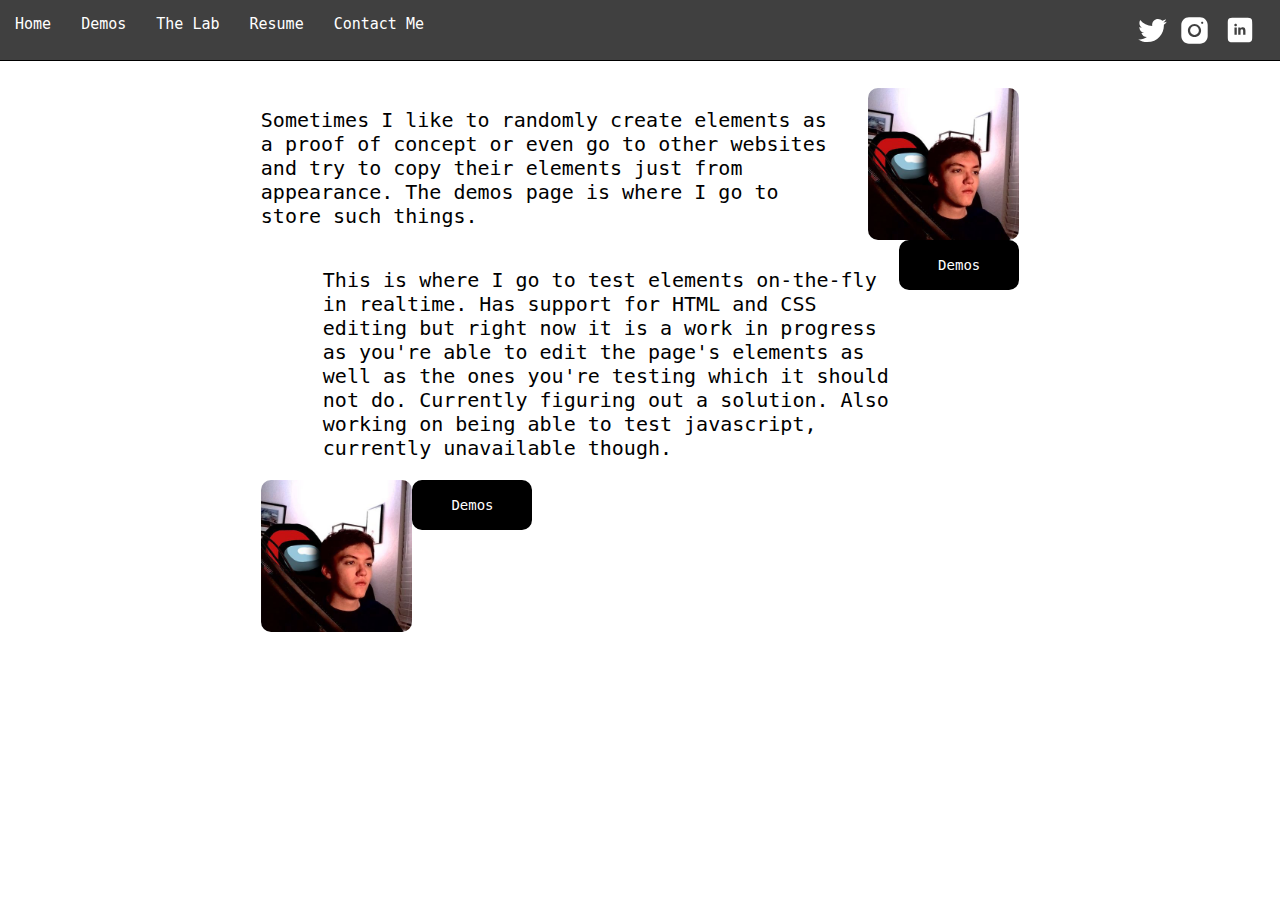
<file: views/index.html>
<!DOCTYPE html>
<html>
    <head>
    <meta name="viewport" content="width=device-width, initial-scale=1">
    <link rel="stylesheet" href="/public/stylesheets/stylesheet.css">
    <script type="text/javascript" src="/public/javascripts/header.js"></script>
  </head>
  <header>
    <div class="navigation-bar" id="navbar">
      <span class="navigation-buttons-wrapper">
        <a class="navigation-buttons" id="home-button" href="/">Home</a>
        <a class="navigation-buttons" id="demos-button" href="/demos">Demos</a>
        <a class="navigation-buttons" id="lab-button" href="/the-lab">The Lab</a>
        <a class="navigation-buttons" id="resume-button" href="/resume">Resume</a>
        <a class="navigation-buttons" id="contact-button" href="/contact-me">Contact Me</a>
      </span>
      <span class="social-media-wrapper">
        <a href="https://twitter.com/ctrlv_andrew" target="_blank"><img class="social-icon" id="twitter-button" src="/public/images/icons/twitter-icons8.svg"></a>
        <a href="https://www.instagram.com/andrew.l.williams/" target="_blank"><img class="social-icon" id="instagram-button" src="/public/images/icons/instagram-icons8.svg"></a>
        <a href="https://www.linkedin.com/in/awilliams04/" target="_blank"><img class="social-icon" id="linkedin-button" src="/public/images/icons/linkedin-icons8.svg"></a>
      <span>
    </div>
  </header>
  <body>
    <div class="text-wrapper" id="index-sections">
      <div class="paragraph-wrapper">
        <p class="index-paragraph" id="demo-paragraph">
          Sometimes I like to randomly create elements as a proof of concept or even go to other websites and try to copy their elements
          just from appearance. The demos page is where I go to store such things.
        </p>
        <img class="home-images" id="demo-preview-img" src="/public/images/resume-images/andrew_williams.jpg" alt="demo page preview">
      </div>
      <div class="button-wrapper">
        <a href="/demos">
          <button class="redirect-button" id="demos-redirect">Demos</button>
        </a>
      </div>
    </div>
    <div class="text-wrapper" id="index-sections">
      <div class="paragraph-wrapper">
        <p class="index-paragraph" id="the-lab-paragraph">
          This is where I go to test elements on-the-fly in realtime. Has support for HTML and CSS editing but right now it is a work
          in progress as you're able to edit the page's elements as well as the ones you're testing which it should not do. Currently figuring
          out a solution. Also working on being able to test javascript, currently unavailable though.
        </p>
        <img class="home-images" id="the-lab-preview-img" src="/public/images/resume-images/andrew_williams.jpg" alt="the lab page preview">
      </div>
      <div id="lab-button-wrapper">
        <a href="/the-lab">
          <button class="redirect-button" id="the-lab-redirect">Demos</button>
        </a>
      </div>
    </div>
  </body>
</html>
</file>
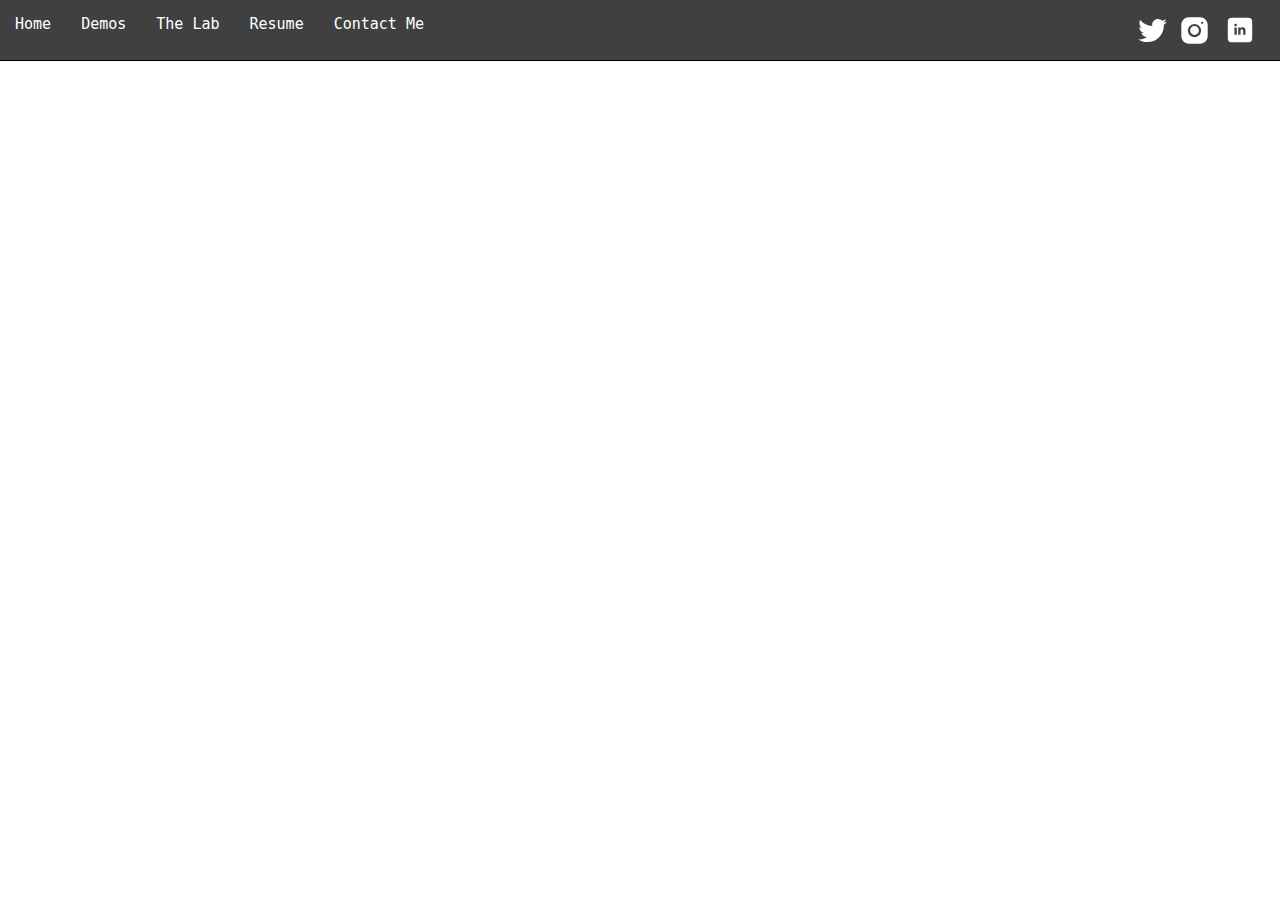
<file: views/contact-me.html>
<!DOCTYPE html>
<html>
    <head>
    <meta name="viewport" content="width=device-width, initial-scale=1">
    <link rel="stylesheet" href="/public/stylesheets/stylesheet.css">
    <script type="text/javascript" src="/public/javascripts/header.js"></script>
  </head>
  <header>
    <div class="navigation-bar" id="navbar">
      <span class="navigation-buttons-wrapper">
        <a class="navigation-buttons" id="home-button" href="/">Home</a>
        <a class="navigation-buttons" id="demos-button" href="/demos">Demos</a>
        <a class="navigation-buttons" id="lab-button" href="/the-lab">The Lab</a>
        <a class="navigation-buttons" id="resume-button" href="/resume">Resume</a>
        <a class="navigation-buttons" id="contact-button" href="/contact-me">Contact Me</a>
      </span>
      <span class="social-media-wrapper">
        <a href="https://twitter.com/ctrlv_andrew" target="_blank"><img class="social-icon" id="twitter-button" src="/public/images/icons/twitter-icons8.svg"></a>
        <a href="https://www.instagram.com/andrew.l.williams/" target="_blank"><img class="social-icon" id="instagram-button" src="/public/images/icons/instagram-icons8.svg"></a>
        <a href="https://www.linkedin.com/in/awilliams04/" target="_blank"><img class="social-icon" id="linkedin-button" src="/public/images/icons/linkedin-icons8.svg"></a>
      <span>
    </div>
  </header>
  <body>
    
  </body>
</html>
</file>
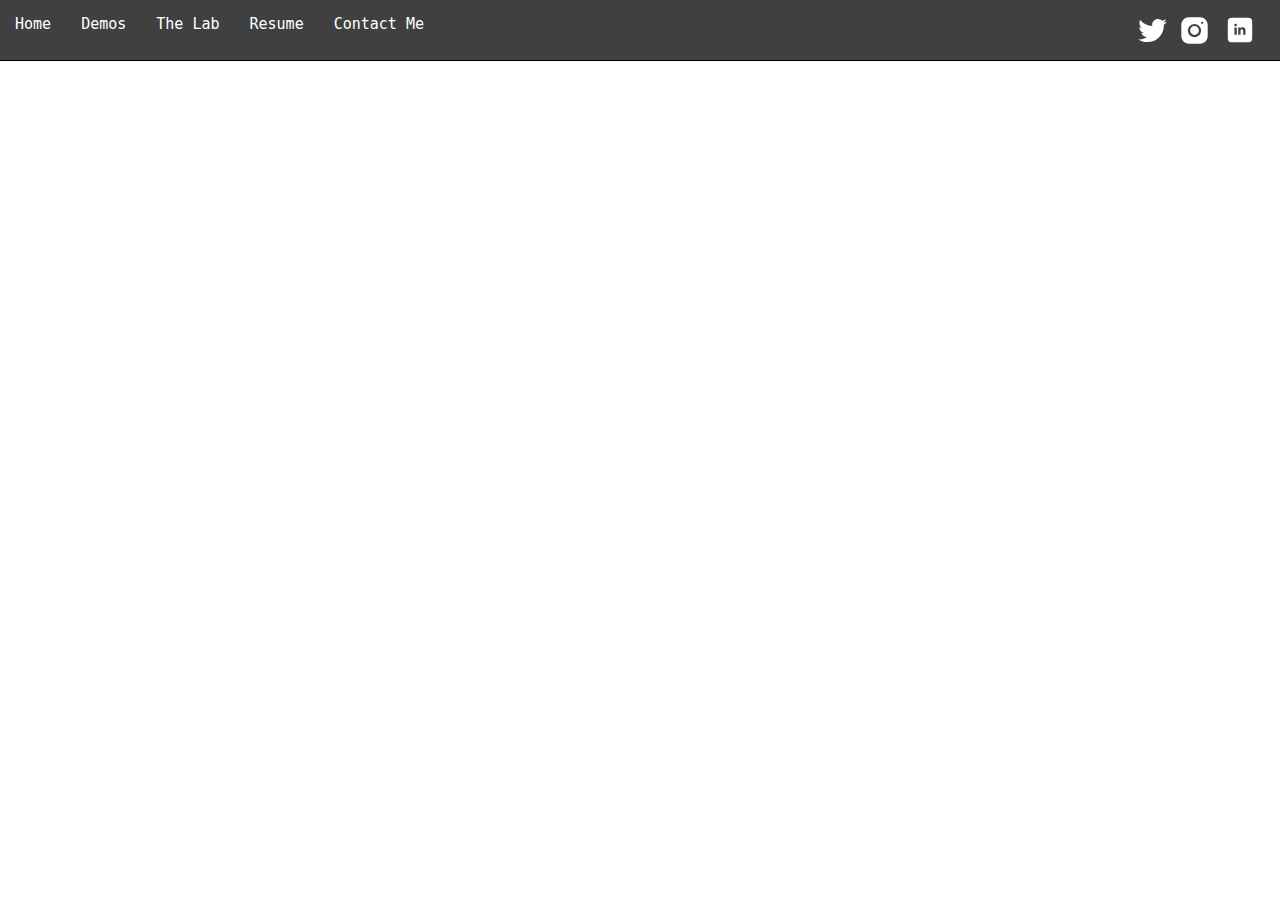
<file: views/demos.html>
<!DOCTYPE html>
<html>
  <head>
    <meta name="viewport" content="width=device-width, initial-scale=1">
    <link rel="stylesheet" href="/public/stylesheets/stylesheet.css">
    <script type="text/javascript" src="/public/javascripts/header.js"></script>
  </head>
  <header>
    <div class="navigation-bar" id="navbar">
      <span class="navigation-buttons-wrapper">
        <a class="navigation-buttons" id="home-button" href="/">Home</a>
        <a class="navigation-buttons" id="demos-button" href="/demos">Demos</a>
        <a class="navigation-buttons" id="lab-button" href="/the-lab">The Lab</a>
        <a class="navigation-buttons" id="resume-button" href="/resume">Resume</a>
        <a class="navigation-buttons" id="contact-button" href="/contact-me">Contact Me</a>
      </span>
      <span class="social-media-wrapper">
        <a href="https://twitter.com/ctrlv_andrew" target="_blank"><img class="social-icon" id="twitter-button" src="/public/images/icons/twitter-icons8.svg"></a>
        <a href="https://www.instagram.com/andrew.l.williams/" target="_blank"><img class="social-icon" id="instagram-button" src="/public/images/icons/instagram-icons8.svg"></a>
        <a href="https://www.linkedin.com/in/awilliams04/" target="_blank"><img class="social-icon" id="linkedin-button" src="/public/images/icons/linkedin-icons8.svg"></a>
      <span>
    </div>
  </header>
  <body>
    
  </body>
</html>
</file>
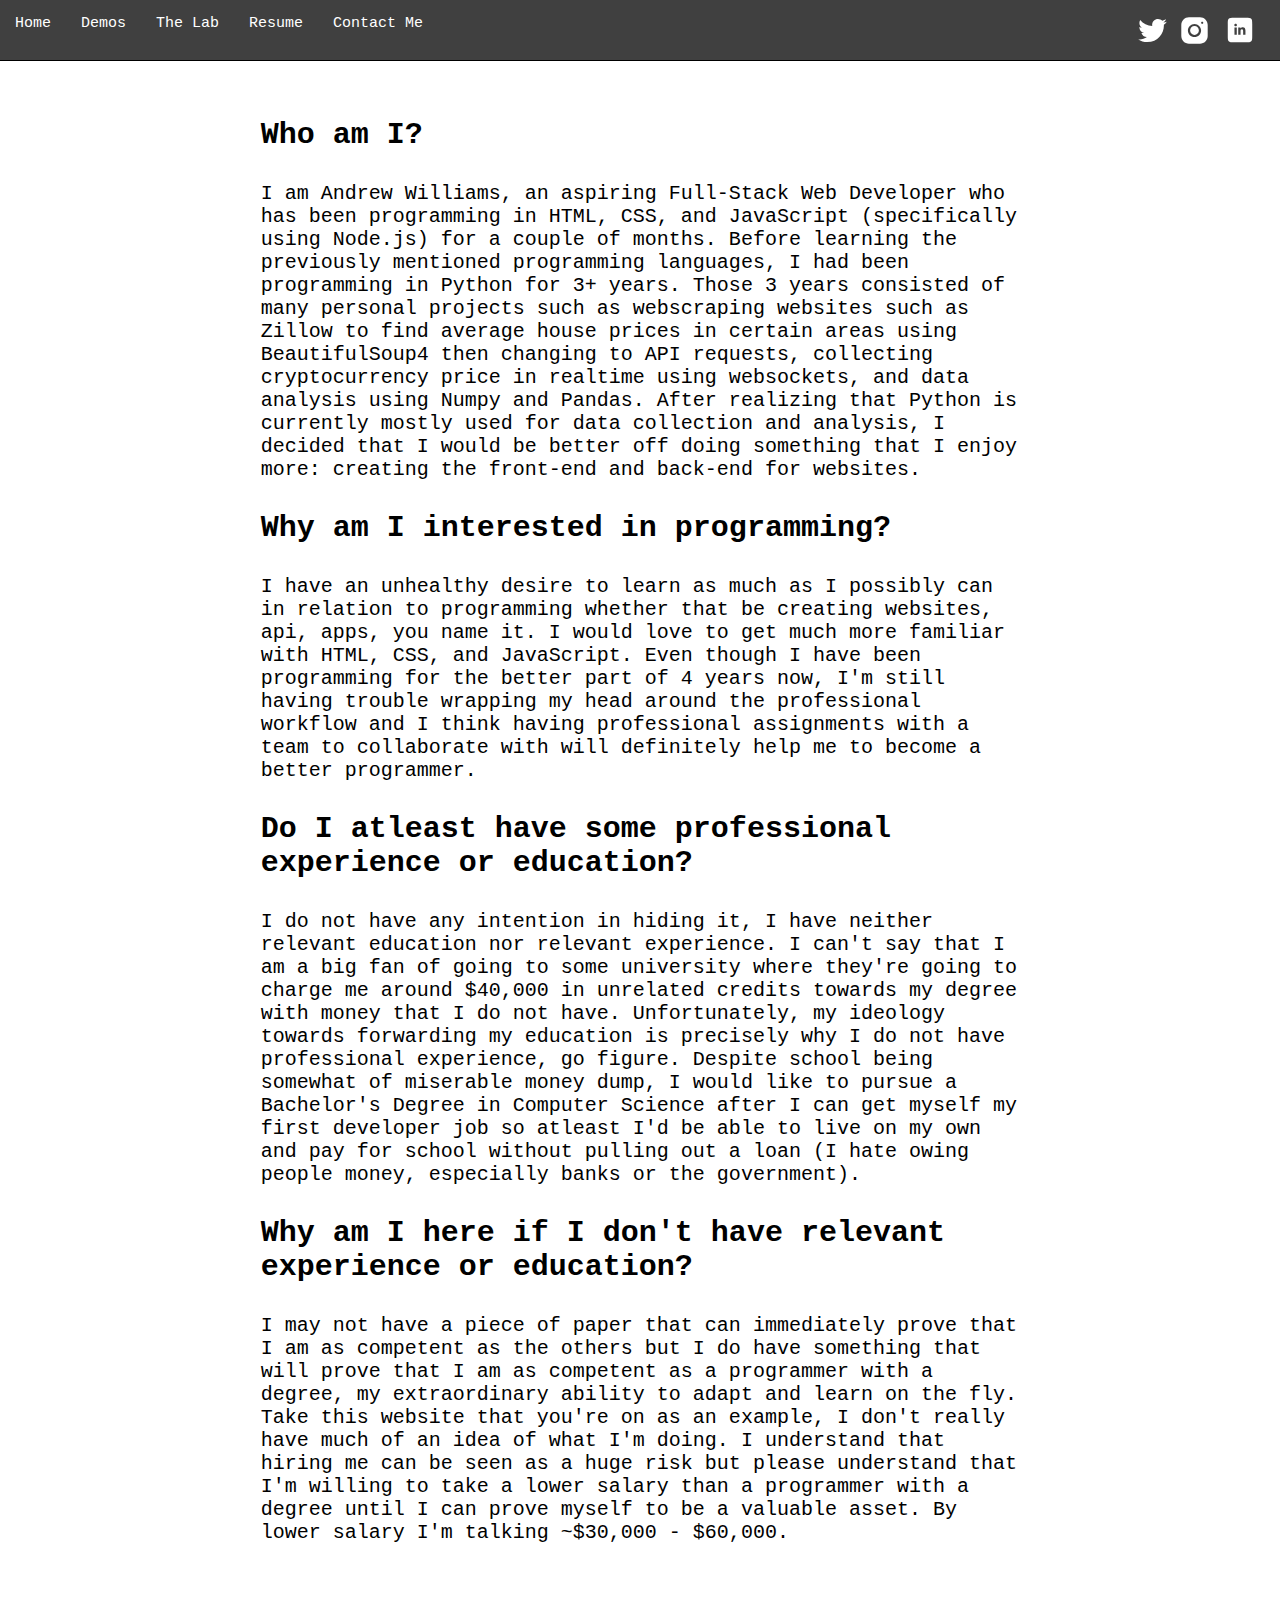
<file: views/resume.html>
<!DOCTYPE html>
<html>
  <head>
    <meta name="viewport" content="width=device-width, initial-scale=1">
    <link rel="stylesheet" href="/public/stylesheets/stylesheet.css">
    <script type="text/javascript" src="/public/javascripts/header.js"></script>
  </head>
  <header>
    <div class="navigation-bar" id="navbar">
      <span class="navigation-buttons-wrapper">
        <a class="navigation-buttons" id="home-button" href="/">Home</a>
        <a class="navigation-buttons" id="demos-button" href="/demos">Demos</a>
        <a class="navigation-buttons" id="lab-button" href="/the-lab">The Lab</a>
        <a class="navigation-buttons" id="resume-button" href="/resume">Resume</a>
        <a class="navigation-buttons" id="contact-button" href="/contact-me">Contact Me</a>
      </span>
      <span class="social-media-wrapper">
        <a href="https://twitter.com/ctrlv_andrew" target="_blank"><img class="social-icon" id="twitter-button" src="/public/images/icons/twitter-icons8.svg"></a>
        <a href="https://www.instagram.com/andrew.l.williams/" target="_blank"><img class="social-icon" id="instagram-button" src="/public/images/icons/instagram-icons8.svg"></a>
        <a href="https://www.linkedin.com/in/awilliams04/" target="_blank"><img class="social-icon" id="linkedin-button" src="/public/images/icons/linkedin-icons8.svg"></a>
      <span>
    </div>
  </header>
  <body>
    <div class="outer-text-wrapper">
      <div class="text-wrapper">
        <h3 class="paragraph-header">Who am I?</h3>
        <p class="paragraph">
          I am Andrew Williams, an aspiring Full-Stack Web Developer who has been programming in HTML, CSS, and JavaScript (specifically using Node.js) for a couple of months.
          Before learning the previously mentioned programming languages, I had been programming in Python for 3+ years. Those 3 years consisted of many
          personal projects such as webscraping websites such as Zillow to find average house prices in certain areas using BeautifulSoup4 then changing to API 
          requests, collecting cryptocurrency price in realtime using websockets, and data analysis using Numpy and Pandas. After realizing that Python is currently 
          mostly used for data collection and analysis, I decided that I would be better off doing something that I enjoy more: creating the front-end and
          back-end for websites.
        </p>
        <h3 class="paragraph-header">Why am I interested in programming?</h3>
        <p class="paragraph">
          I have an unhealthy desire to learn as much as I possibly can in relation to programming whether that be creating websites, api, apps, you name it. I would 
          love to get much more familiar with HTML, CSS, and JavaScript. Even though I have been programming for the better part of 4 years now, I'm still having 
          trouble wrapping my head around the professional workflow and I think having professional assignments with a team to collaborate with will definitely help 
          me to become a better programmer.
        </p>
        <h3 class="paragraph-header">Do I atleast have some professional experience or education?</h3>
        <p class="paragraph">
          I do not have any intention in hiding it, I have neither relevant education nor relevant experience. I can't say that I am a big fan of going to some 
          university where they're going to charge me around $40,000 in unrelated credits towards my degree with money that I do not have. Unfortunately, my ideology towards forwarding my education is precisely
          why I do not have professional experience, go figure. Despite school being somewhat of miserable money dump, I would like to pursue a Bachelor's Degree in 
          Computer Science after I can get myself my first developer job so atleast I'd be able to live on my own and pay for school without pulling out a loan
          (I hate owing people money, especially banks or the government).
        </p>
        <h3 class="paragraph-header">Why am I here if I don't have relevant experience or education?</h3>
        <p class="paragraph">
          I may not have a piece of paper that can immediately prove that I am as competent as the others but I do have something that will prove that I am as competent 
          as a programmer with a degree, my extraordinary ability to adapt and learn on the fly. Take this website that you're on as an example, I don't really have much
          of an idea of what I'm doing. I understand that hiring me can be seen as a huge risk but please understand that I'm willing to take a lower salary than a programmer with
          a degree until I can prove myself to be a valuable asset. By lower salary I'm talking ~$30,000 - $60,000.
        </p>
      </div>
    </div>
  </body>
</html>
</file>
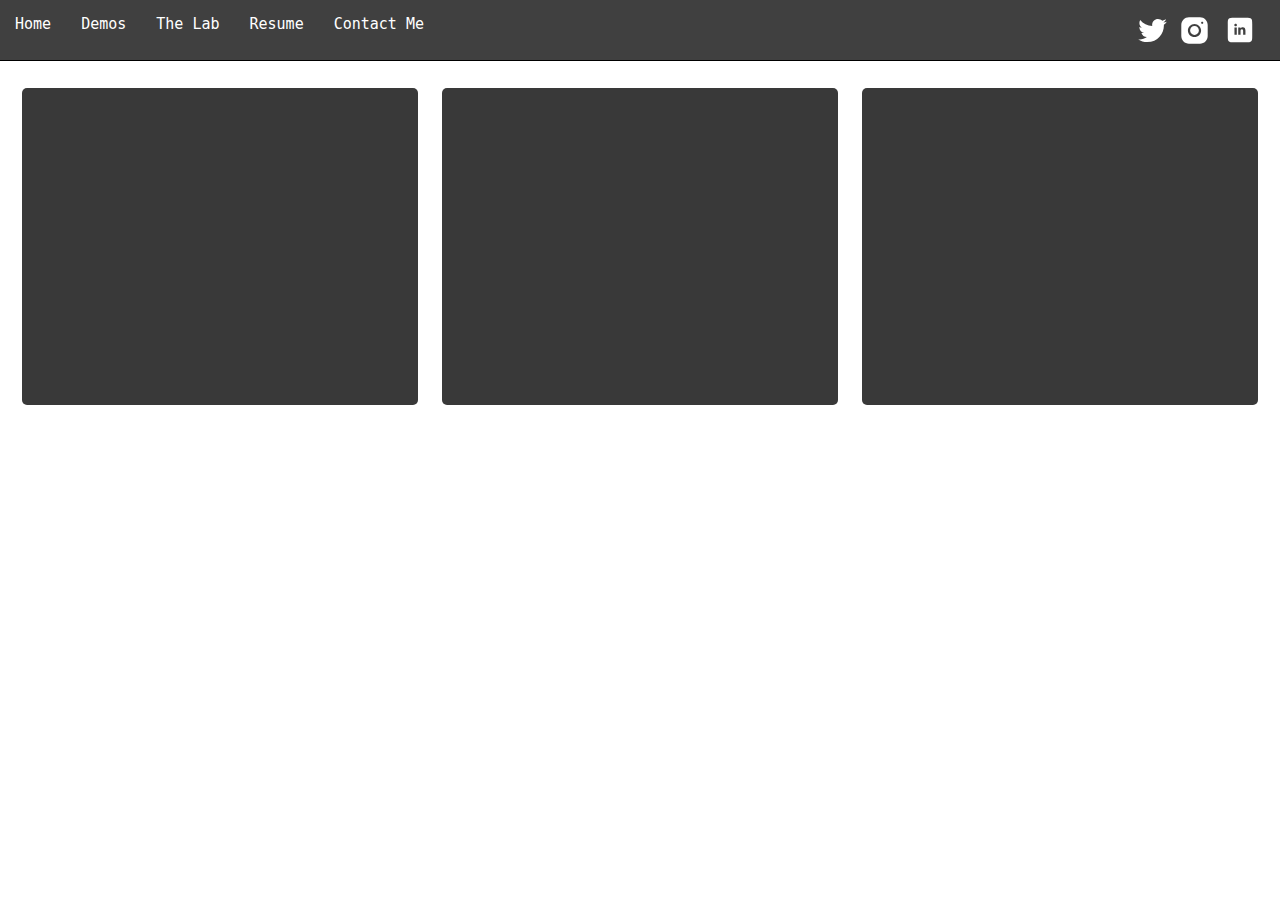
<file: views/the-lab.html>
<!DOCTYPE html>
<html>
  <head>
    <meta name="viewport" content="width=device-width, initial-scale=1">
    <link rel="stylesheet" href="/public/stylesheets/stylesheet.css">
    <script type="text/javascript" src="/public/javascripts/header.js"></script>
    <script type="text/javascript" src="/public/javascripts/editor.js"></script>
  </head>
  <header>
    <div class="navigation-bar" id="navbar">
      <span class="navigation-buttons-wrapper">
        <a class="navigation-buttons" id="home-button" href="/">Home</a>
        <a class="navigation-buttons" id="demos-button" href="/demos">Demos</a>
        <a class="navigation-buttons" id="lab-button" href="/the-lab">The Lab</a>
        <a class="navigation-buttons" id="resume-button" href="/resume">Resume</a>
        <a class="navigation-buttons" id="contact-button" href="/contact-me">Contact Me</a>
      </span>
      <span class="social-media-wrapper">
        <a href="https://twitter.com/ctrlv_andrew" target="_blank"><img class="social-icon" id="twitter-button" src="/public/images/icons/twitter-icons8.svg"></a>
        <a href="https://www.instagram.com/andrew.l.williams/" target="_blank"><img class="social-icon" id="instagram-button" src="/public/images/icons/instagram-icons8.svg"></a>
        <a href="https://www.linkedin.com/in/awilliams04/" target="_blank"><img class="social-icon" id="linkedin-button" src="/public/images/icons/linkedin-icons8.svg"></a>
      <span>
    </div>
  </header>
  <body>
    <div class="lab-wrapper">
      <div class="input">
        <textarea class="editor" id="html-editor"></textarea>
        <textarea class="editor" id="css-editor"></textarea>
        <textarea class="editor" id="js-editor" ></textarea>
      </div>
      <div class="output">
        <script id="js-output"></script>
        <style id="css-output"></style>
        <div id="html-output"></div>
      </div>
    </div>
  </body>
</html>
</file>
<file: public/stylesheets/stylesheet.css>
@media screen and (-webkit-min-device-pixel-ratio: 1) and (min-device-width: 1000px) {
  /* Main styles for use on every page (device-width > 1000px) */
  
  body {
    padding-top: 80px;
  }

  .paragraph-header {
    font-size: 30px;
    font-family: monospace;
  }
  
  .paragraph {
    font-size: 20px;
    font-family: monospace;
  }
  
  .text-wrapper {
    width: 60%;
    margin: auto;
    padding-left: 20px;
    padding-right: 20px;
  }

  /* Navigation bar styles (device-width > 1000px) */
  
  .navigation-buttons {
    background-color: transparent;
    color: white;
    font-family: monospace;
    display: block;
    float: left;
    font-size: 15px;
    padding-left: 10px;
    padding-right: 10px;
    padding-bottom: 5px;
    padding-top: 5px;
    margin: 5px;
    text-decoration: none;
  }

  .navigation-buttons-wrapper {
    margin-left: 25px;
  }
  
  .navigation-buttons:hover {
    cursor: pointer;
  }

  .navigation-bar {
    overflow: hidden;
    width: 100%;
    background-color: rgb(64, 64, 64);
    position: fixed;
    top: 0px;
    left: 0px;
    padding-top: 5px;
    padding-bottom: 5px;
    border-bottom: 1px solid black;
    transition: 
      top 0.5s,
      left 0.5s,
      width 0.5s,
      background-color 0.5s,
      border-radius 0.25s,
      box-shadow 0.25s,
      backdrop-filter 0.25s;
    -webkit-transition: 
      top 0.5s,
      left 0.5s,
      width 0.5s,
      background-color 0.5s,
      border-radius 0.5s,
      box-shadow 0.5s,
      -webkit-backdrop-filter 0.5s;
    -moz-transition: 
      top 0.5s,
      left 0.5s,
      width 0.5s,
      background-color 0.5s,
      border-radius 0.5s,
      box-shadow 0.5s,
      backdrop-filter 0.5s;
    -o-transition: 
      top 0.5s,
      left 0.5s,
      width 0.5s,
      background-color 0.5s,
      border-radius 0.5s,
      box-shadow 0.5s,
      backdrop-filter 0.5s;
  }
  
  .sticky-active {
    position: fixed;
    width: 50%;
    left: 25%;
    top: 10px;
    border-radius: 14px;
    box-shadow: 3px 3px 10px gray;
    z-index: 1000;
    background-color: rgb(64, 64, 64, 0.8);
    backdrop-filter: blur(3px);
    -webkit-backdrop-filter: blur(3px);
  }

  .social-media-wrapper {
    display: block;
    float: right;
    margin-top: 5px;
    margin-bottom: 5px;
    margin-right: 20px;
  }
  
  .social-icon {
    height: 40px;
    width: 40px;
    margin-left: 5px;
    margin-right: 0px;
    margin-top: 0px;
    margin-bottom: 0px;
    padding: 0px;
    display: inline-block;
    vertical-align: middle;
    font-size: 0px;
    color: transparent;
    background-color: transparent;
    text-decoration: none;
  }
  
  .social-icon:hover {
    cursor: pointer;
  }

  #twitter-button {
    height: 33px;
    width: 33px;
  }

  #instagram-button {
    height: 33px;
    width: 33px;
  }

  /* Home specific styles (device-width > 100px) */
  
  #demo-paragraph, #demo-button-wrapper {
    width: 76%;
    display: block;
    float: left;
  }

  #index-sections {
    margin-bottom: 20px;
    width: 60%;
    height: 30%;
  }

  .index-paragraph {
    font-size: 20px;
    font-family: monospace;
  }

  #demo-preview-img {
    width: 20%;
    display: block;
    float: right;
    border-radius: 10px;
  }

  #the-lab-paragraph, #the-lab-button {
    width: 76%;
    display: block;
    float: right;
  }

  #the-lab-preview-img {
    width: 20%;
    display: block;
    float: left;
    border-radius: 10px;
  }


  .redirect-button {
    width: 120px;
    height: 50px;
    font-size: 14px;
    display: block;
    font-family: monospace;
    color: white;
    border: black solid 3px;
    background-color: black;
    border-radius: 10px;
    transition: background-color linear 0.08s,
    color linear 0.08s;
  }

  .redirect-button:hover {
    cursor: pointer;
    background-color: white;
    color: black;
  }

  #demos-redirect {
    float: right;
  }

  #the-lab-redirect {
    float: left;
  }

  /* The Lab specific styles (device-width > 1000px) */

  .editor {
    display: inline-block;
    height: 300px;
    width: 30%;
    padding-top: 15px;
    padding-left: 15px;
    margin-left: 10px;
    margin-right: 10px;
    background-color: rgb(57, 57, 57);
    color: lightgray;
    font-family: monospace;
    font-size: 14px;
    border: none;
    border-radius: 5px;
    overflow: auto;
    resize: none;
    outline: none;
    min-width: none;
  }

  .input {
    text-align: center;
    width: auto;
  }

  .lab-wrapper {
    margin: 0px;
    padding: 0px;
  }
}

@media screen and (-webkit-min-device-pixel-ratio: 1) and (min-device-width: 600) and (max-device-width: 999px) {
  body {
    padding-top: 80px;
  }

  .paragraph-header {
    font-size: 30px;
    font-family: monospace;
  }
  
  .paragraph {
    font-size: 20px;
    font-family: monospace;
    text-indent: 40px;
  }
  
  .text-wrapper {
    width: 60%;
    margin: auto;
    padding-left: 20px;
    padding-right: 20px;
  }
  
  .navigation-buttons {
    background-color: transparent;
    color: white;
    font-family: monospace;
    display: block;
    float: left;
    font-size: 15px;
    padding: 14px;
    margin: 5px;
    
    
    text-decoration: none;
  }
  
  .navigation-buttons:hover {
    cursor: pointer;
  }

  .navigation-bar {
    overflow: hidden;
    width: 100%;
    background-color: rgb(0, 0, 0);
    position: fixed;
    top: 0px;
    left: 0px;
    padding-top: 5px;
    padding-bottom: 5px;
    border-bottom: 1px solid black;
    transition: 
      top 0.5s,
      left 0.5s,
      width 0.5s,
      background-color 0.5s,
      border-radius 0.25s,
      box-shadow 0.25s,
      backdrop-filter 0.25s;
    -webkit-transition: 
      top 0.5s,
      left 0.5s,
      width 0.5s,
      background-color 0.5s,
      border-radius 0.5s,
      box-shadow 0.5s,
      -webkit-backdrop-filter 0.5s;
    -moz-transition: 
      top 0.5s,
      left 0.5s,
      width 0.5s,
      background-color 0.5s,
      border-radius 0.5s,
      box-shadow 0.5s,
      backdrop-filter 0.5s;
    -o-transition: 
      top 0.5s,
      left 0.5s,
      width 0.5s,
      background-color 0.5s,
      border-radius 0.5s,
      box-shadow 0.5s,
      backdrop-filter 0.5s;
  }
  
  .sticky-active {
    position: fixed;
    width: 50%;
    left: 25%;
    top: 10px;
    border-radius: 14px;
    box-shadow: 3px 3px 10px gray;
    z-index: 1000;
    background-color: rgba(0, 0, 0, 0.8);
    backdrop-filter: blur(3px);
    -webkit-backdrop-filter: blur(3px);
  }

  .social-media-wrapper {
    display: none;
  }
  
  .social-icon {
    display: none;
  }
}

@media screen and (-webkit-min-device-pixel-ratio: 1) and (min-device-width: 400px) and (max-device-width: 599px) {
  body {
    padding-top: 80px;
  }

  .paragraph-header {
    font-size: 30px;
    font-family: monospace;
  }
  
  .paragraph {
    font-size: 20px;
    font-family: monospace;
    text-indent: 40px;
  }
  
  .text-wrapper {
    width: 90%;
    margin: auto;
    padding-left: 20px;
    padding-right: 20px;
  }

  .navigation-buttons {
    background-color: transparent;
    color: white;
    font-family: monospace;
    display: block;
    float: left;
    font-size: 12px;
    padding-top: 14px;
    padding-bottom: 14px;
    padding-left: 4px;
    padding-right: 4px;
    margin: 5px;
    
    
    text-decoration: none;
  }
  
  .navigation-buttons:hover {
    cursor: pointer;
  }

  .navigation-bar {
    overflow: hidden;
    width: 100%;
    background-color: rgb(0, 0, 0);
    position: fixed;
    top: 0px;
    left: 0px;
    padding-top: 5px;
    padding-bottom: 5px;
    border-bottom: 1px solid black;
    transition: 
      top 0.5s,
      left 0.5s,
      width 0.5s,
      background-color 0.5s,
      border-radius 0.25s,
      box-shadow 0.25s,
      backdrop-filter 0.25s;
    -webkit-transition: 
      top 0.5s,
      left 0.5s,
      width 0.5s,
      background-color 0.5s,
      border-radius 0.5s,
      box-shadow 0.5s,
      -webkit-backdrop-filter 0.5s;
    -moz-transition: 
      top 0.5s,
      left 0.5s,
      width 0.5s,
      background-color 0.5s,
      border-radius 0.5s,
      box-shadow 0.5s,
      backdrop-filter 0.5s;
    -o-transition: 
      top 0.5s,
      left 0.5s,
      width 0.5s,
      background-color 0.5s,
      border-radius 0.5s,
      box-shadow 0.5s,
      backdrop-filter 0.5s;
  }
  
  .sticky-active {
    position: fixed;
    width: 80%;
    left: 10%;
    top: 10px;
    border-radius: 14px;
    box-shadow: 3px 3px 10px gray;
    z-index: 1000;
    background-color: rgba(0, 0, 0, 0.8);
    backdrop-filter: blur(3px);
    -webkit-backdrop-filter: blur(3px);
  }
  .social-media-wrapper {
    display: none;
  }
  
  .social-icon {
    display: none;
  }
}
@media screen and (-webkit-min-device-pixel-ratio: 1) and (min-device-width: 1px) and (max-device-width: 399px) {
  body {
    padding-top: 80px;
  }

  .paragraph-header {
    font-size: 20px;
    font-family: monospace;
  }
  
  .paragraph {
    font-size: 14px;
    font-family: monospace;
    text-indent: 40px;
  }
  
  .text-wrapper {
    width: 90%;
    margin: auto;
    padding-left: 20px;
    padding-right: 20px;
  }
  
  .navigation-buttons {
    background-color: transparent;
    color: white;
    font-family: monospace;
    display: block;
    float: left;
    font-size: 12px;
    padding-top: 14px;
    padding-bottom: 14px;
    padding-left: 4px;
    padding-right: 4px;
    margin: 5px;
    text-decoration: none;
  }
  
  .navigation-buttons:hover {
    cursor: pointer;
  }

  .navigation-bar {
    overflow: hidden;
    width: 100%;
    background-color: rgb(0, 0, 0);
    position: fixed;
    top: 0px;
    left: 0px;
    padding-top: 5px;
    padding-bottom: 5px;
    border-bottom: 1px solid black;
    transition: 
      top 0.5s,
      left 0.5s,
      width 0.5s,
      background-color 0.5s,
      border-radius 0.25s,
      box-shadow 0.25s,
      backdrop-filter 0.25s;
    -webkit-transition: 
      top 0.5s,
      left 0.5s,
      width 0.5s,
      background-color 0.5s,
      border-radius 0.5s,
      box-shadow 0.5s,
      -webkit-backdrop-filter 0.5s;
    -moz-transition: 
      top 0.5s,
      left 0.5s,
      width 0.5s,
      background-color 0.5s,
      border-radius 0.5s,
      box-shadow 0.5s,
      backdrop-filter 0.5s;
    -o-transition: 
      top 0.5s,
      left 0.5s,
      width 0.5s,
      background-color 0.5s,
      border-radius 0.5s,
      box-shadow 0.5s,
      backdrop-filter 0.5s;
  }
  
  .sticky-active {
    position: fixed;
    width: 90%;
    left: 5%;
    top: 10px;
    border-radius: 14px;
    box-shadow: 3px 3px 10px gray;
    z-index: 1000;
    background-color: rgba(0, 0, 0, 0.8);
    backdrop-filter: blur(3px);
    -webkit-backdrop-filter: blur(3px);
  }

  .social-media-wrapper {
    display: none;
  }
  
  .social-icon {
    display: none;
  }
}
</file>
